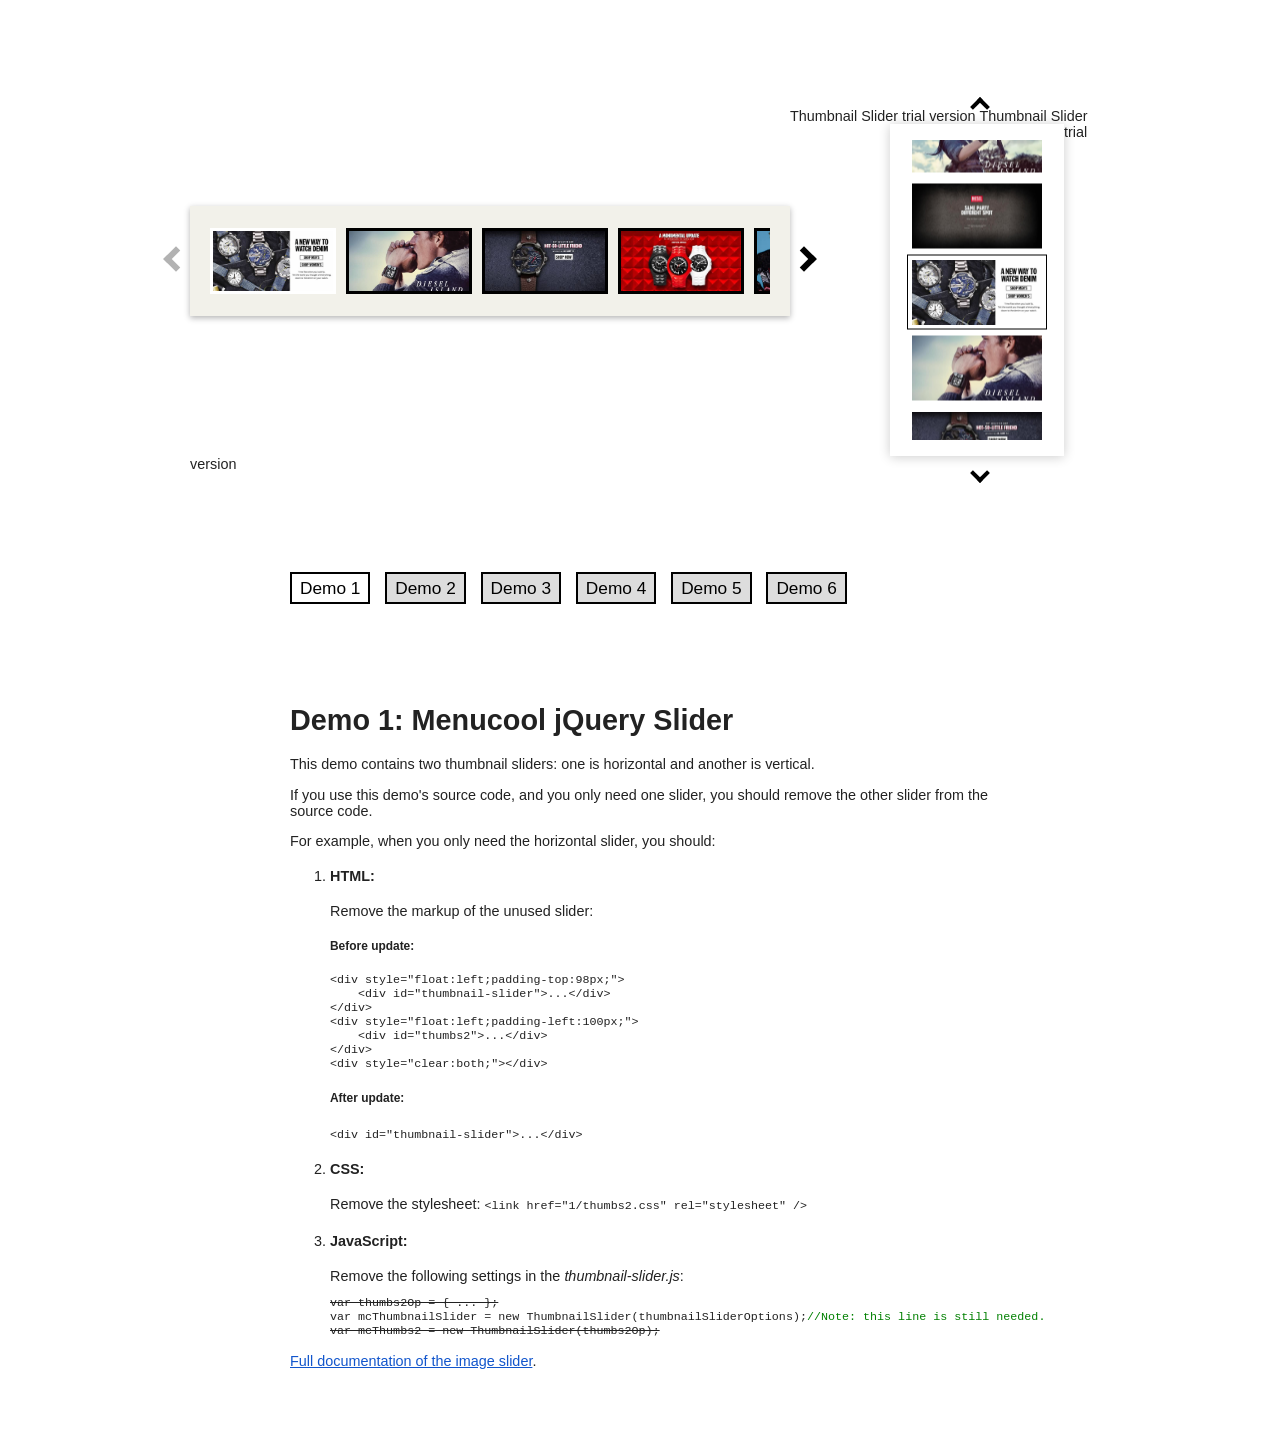
<file: ape/slideTemp/demo1.html>
﻿<!DOCTYPE html>
<html>
<head>
    <title>Demo 1: Menucool jQuery Slider</title>
    <meta name="viewport" content="width=device-width, initial-scale=1.0" />
    <link href="1/thumbs2.css" rel="stylesheet" />
    <link href="1/thumbnail-slider.css" rel="stylesheet" type="text/css" />
    <script src="1/thumbnail-slider.js" type="text/javascript"></script>
    <style>
        body {font: normal 0.9em Arial;color: #222;}
        header {display:block; font-size:1.2em; margin-bottom:100px;}
        header a, header span {
            display: inline-block;
            padding: 4px 8px;
            margin-right: 10px;
            border: 2px solid #000;
            background: #DDD;
            color: #000;
            text-decoration: none;
            text-align: center;
            height: 20px;
        }
        header span {background:white;}
        a {color: #1155CC;}
    </style>
</head>
<body>
    <!--start-->
    <div style="max-width:900px;margin:0 auto;padding:100px 0;">

        <div style="float:left;padding-top:98px;">
            <div id="thumbnail-slider">
                <div class="inner">
                    <ul>
                        <li>
                            <a href="/">
                                <span class="thumb" style="background-image:url(img/1.jpg)">
                                    This slide demonstrates how to link the thumbnail image to another web page.
                                </span>
                            </a>
                        </li>
                        <li>
                            <a class="thumb" href="img/2.jpg"></a>
                        </li>
                        <li>
                            <a class="thumb" href="img/3.jpg"></a>
                        </li>
                        <li>
                            <a class="thumb" href="img/4.jpg"></a>
                        </li>
                        <li>
                            <a class="thumb" href="img/5.jpg"></a>
                        </li>
                        <li>
                            <a class="thumb" href="img/6.jpg"></a>
                        </li>
                        <li>
                            <a class="thumb" href="img/7.jpg"></a>
                        </li>
                        <li>
                            <a class="thumb" href="img/8.jpg"></a>
                        </li>
                        <li>
                            <a class="thumb" href="img/9.jpg"></a>
                        </li>
                        <li>
                            <a class="thumb" href="img/10.jpg"></a>
                        </li>
                        <li>
                            <a class="thumb" href="img/11.jpg"></a>
                        </li>
                        <li>
                            <a class="thumb" href="img/12.jpg"></a>
                        </li>
                    </ul>
                </div>
            </div>
        </div>

        <div style="float:left;padding-left:100px;">
            <div id="thumbs2">
                <div class="inner">
                    <ul>
                        <li>
                            <a href="/">
                                <span class="thumb" style="background-image:url(img/1.jpg)">
                                    This slide demonstrates how to link the thumbnail image to another web page.
                                </span>
                            </a>
                        </li>
                        <li>
                            <a class="thumb" href="img/2.jpg"></a>
                        </li>
                        <li>
                            <a class="thumb" href="img/3.jpg"></a>
                        </li>
                        <li>
                            <a class="thumb" href="img/4.jpg"></a>
                        </li>
                        <li>
                            <a class="thumb" href="img/5.jpg"></a>
                        </li>
                        <li>
                            <a class="thumb" href="img/6.jpg"></a>
                        </li>
                        <li>
                            <a class="thumb" href="img/7.jpg"></a>
                        </li>
                        <li>
                            <a class="thumb" href="img/8.jpg"></a>
                        </li>
                        <li>
                            <a class="thumb" href="img/9.jpg"></a>
                        </li>
                        <li>
                            <a class="thumb" href="img/10.jpg"></a>
                        </li>
                        <li>
                            <a class="thumb" href="img/11.jpg"></a>
                        </li>
                        <li>
                            <a class="thumb" href="img/12.jpg"></a>
                        </li>
                    </ul>
                </div>
            </div>
        </div>

        <div style="clear:both;"></div>

    </div>
    <!--end-->
    <div style="max-width:700px;margin:0 auto 80px;">
        <header><span>Demo 1</span> <a href="demo2.html">Demo 2</a> <a href="demo3.html">Demo 3</a> <a href="demo4.html">Demo 4</a> <a href="demo5.html">Demo 5</a> <a href="demo6.html">Demo 6</a></header>
        <h1>Demo 1: Menucool jQuery Slider</h1>
        <p>This demo contains two thumbnail sliders: one is horizontal and another is vertical.</p>
        <p>If you use this demo's source code, and you only need one slider, you should remove the other slider from the source code.</p>
        <p>For example, when you only need the horizontal slider, you should:</p>
        <ol>
            <li><h4>HTML:</h4>
            Remove the markup of the unused slider:
            <h5>Before update:</h5>
            <code><pre>&lt;div style="float:left;padding-top:98px;"&gt;
    &lt;div id="thumbnail-slider"&gt;...&lt;/div&gt;
&lt;/div&gt;
&lt;div style="float:left;padding-left:100px;"&gt;
    &lt;div id="thumbs2"&gt;...&lt;/div&gt;
&lt;/div&gt;
&lt;div style="clear:both;"&gt;&lt;/div&gt;</pre></code>
                <h5>After update:</h5>
                <code>&lt;div id="thumbnail-slider"&gt;...&lt;/div&gt;</code>
            </li>
            <li><h4>CSS:</h4>
            Remove the stylesheet:
            <code>&lt;link href="1/thumbs2.css" rel="stylesheet" /&gt;</code>
            </li>
            <li><h4>JavaScript:</h4>
            Remove the following settings in the <em>thumbnail-slider.js</em>:
            <code><pre><strike>var thumbs2Op = { ... };</strike>
var mcThumbnailSlider = new ThumbnailSlider(thumbnailSliderOptions);<span style="color:green;">//Note: this line is still needed.</span>
<strike>var mcThumbs2 = new ThumbnailSlider(thumbs2Op);</strike></pre></code>
            </li>
        </ol>
        <p><a href="http://www.menucool.com/jquery-slider">Full documentation of the image slider</a>.</p>
    </div>
</body>
</html>
</file>
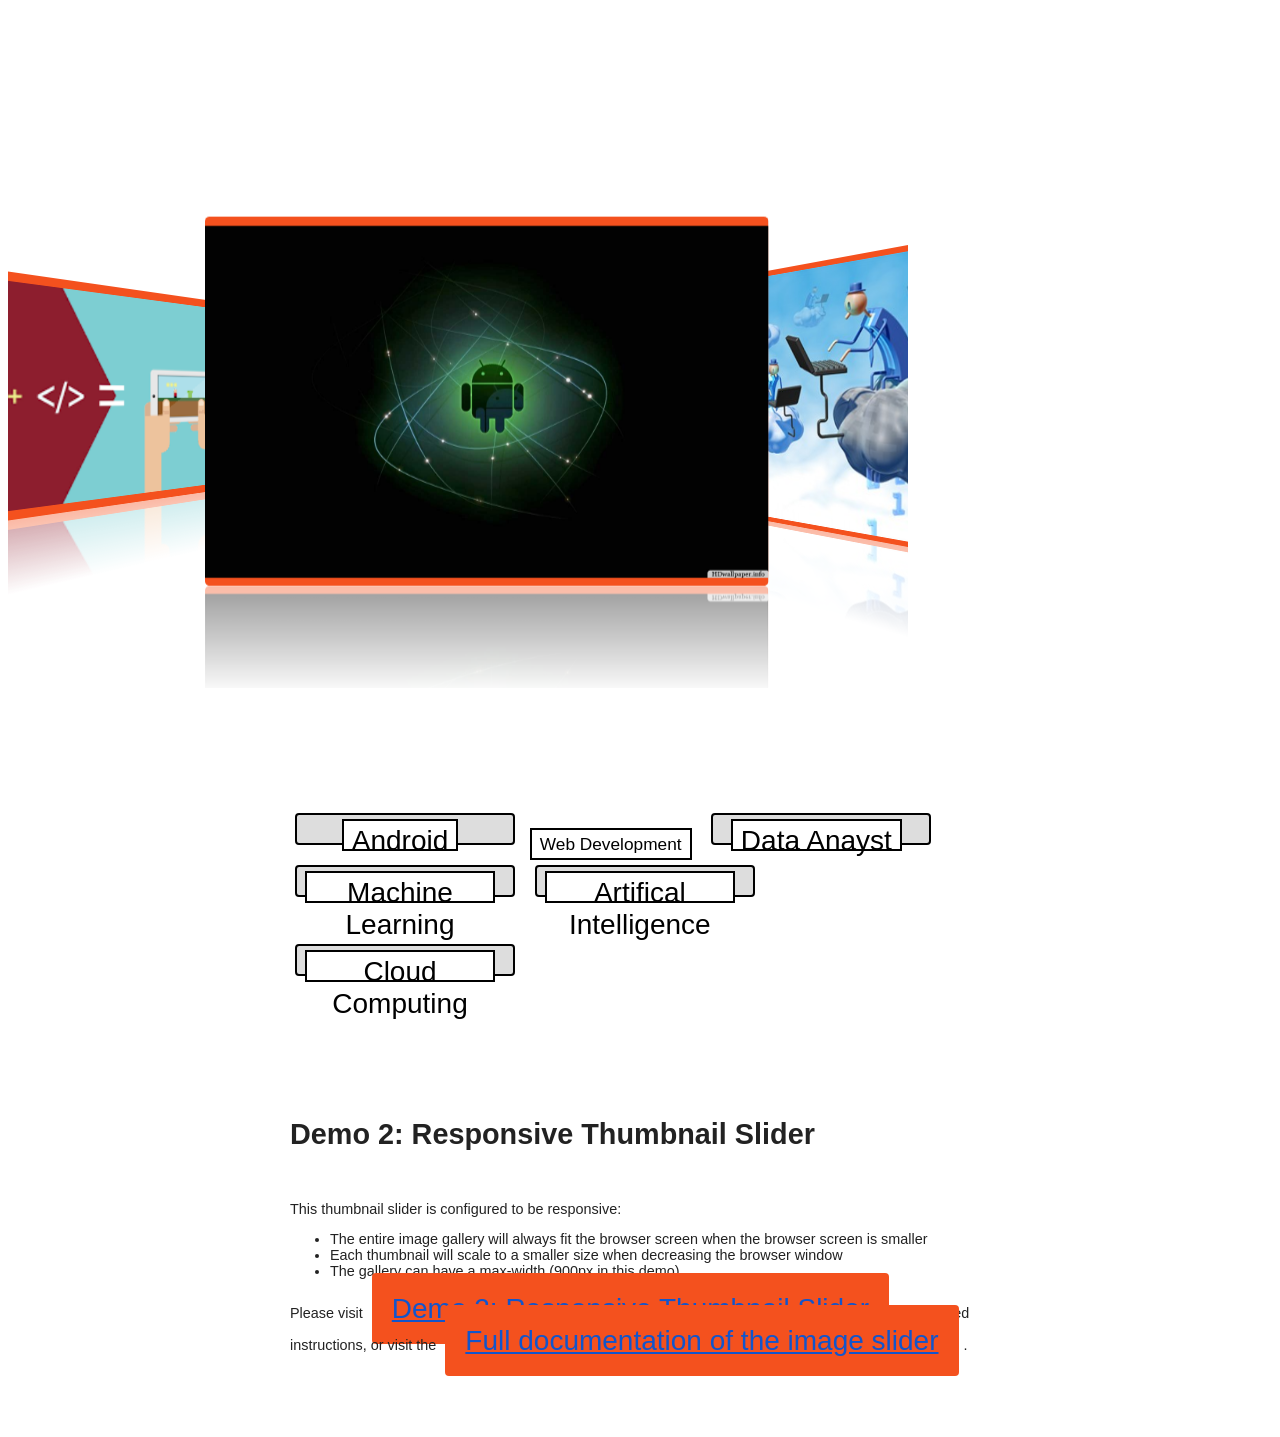
<file: ape/slideTemp/demo2.html>
﻿<!DOCTYPE html>
<html>
<head>
    <title>Pro</title>
    <meta name="viewport" content="width=device-width, initial-scale=1.0" />
    <link href="2/thumbnail-slider.css" rel="stylesheet" type="text/css" />
    <script src="2/thumbnail-slider.js" type="text/javascript"></script>
    <style>
	
	a {
  border-radius: 4px;
  background-color: #f4511e;
  border: none;
  color: #FFFFFF;
  text-align: center;
  font-size: 28px;
  padding: 20px;
  width: 200px;
  transition: all 0.5s;
  cursor: pointer;
  margin: 5px;
}

a span {
  cursor: pointer;
  display: inline-block;
  position: relative;
  transition: 0.5s;
}

a span:after {
  content: '»';
  position: absolute;
  opacity: 0;
  top: 0;
  right: -20px;
  transition: 0.5s;
}

a:hover span {
  padding-right: 25px;
}

a:hover span:after {
  opacity: 1;
  right: 0;
}
        body {font: normal 0.9em Arial;color:#222;}
        header {display:block; font-size:1.2em;margin-bottom:100px;}
        header a, header span {
            display: inline-block;
            padding: 4px 8px;
            margin-right: 10px;
            border: 2px solid #000;
            background: #DDD;
            color: #000;
            text-decoration: none;
            text-align: center;
            height: 20px;
        }
        header span {background:white;}
        a {color: #1155CC;}
    </style>
</head>
<body>
    <!--start-->
    <div style="padding:120px 0;">
        <div id="thumbnail-slider">
            <div class="inner">
                <ul>
                    <li>
					
                        <a class="thumb" href="img/android.jpg"></a>
						
                    </li>
                    <li>
                        <a class="thumb" href="img/cloud.jpg"></a>
                    </li>
                    <li>
                        <a class="thumb" href="img/DIP.jpg"></a>
                    </li>
                    <li>
                        <a class="thumb" href="img/b5.jpg"></a>
                    </li>
                    <li>
                        <a class="thumb" href="img/Data.jpg"></a>
                    </li>
                    <li>
                        <a class="thumb" href="img/ML.jpg"></a>
                    </li>
                    <li>
                        <a class="thumb" href="img/Soft.jpg"></a>
                    </li>
                    <li>
                        <a class="thumb" href="img/Web.jpg"></a>
                    </li>
                    <li>
                        <a class="thumb" href="img/IOT.jpg"></a>
                    </li>
                    <li>
                        <a class="thumb" href="img/Game.png"></a>
                    </li>
                </ul>
            </div>
        </div>
    </div>
    <!--end-->
    <div style="width:700px;margin:0px auto 80px;">
        <header><a href="demo1.html"><span>Android</span></a> <span>Web Development</span> <a href="demo3.html"><span>Data Anayst</span</a> <a href="demo4.html"><span>Machine Learning</span></a> <a href="demo5.html"><span>Artifical Intelligence</span></a> <a href="demo6.html"><span>Cloud Computing</span></a></header>
        <h1>Demo 2: Responsive Thumbnail Slider</h1>
        <p>&nbsp;</p>
        <p>This thumbnail slider is configured to be responsive:</p>
        <ul>
            <li>The entire image gallery will always fit the browser screen when the browser screen is smaller</li>
            <li>Each thumbnail will scale to a smaller size when decreasing the browser window</li>
            <li>The gallery can have a max-width (900px in this demo)</li>
        </ul>
        <p>Please visit <a href="http://www.menucool.com/slider/thumbnail-slider-demo-2">Demo 2: Responsive Thumbnail Slider</a> for detailed instructions, or visit
        the <a href="http://www.menucool.com/jquery-slider">Full documentation of the image slider</a>.</p>
    </div>
</body>
</html>
</file>
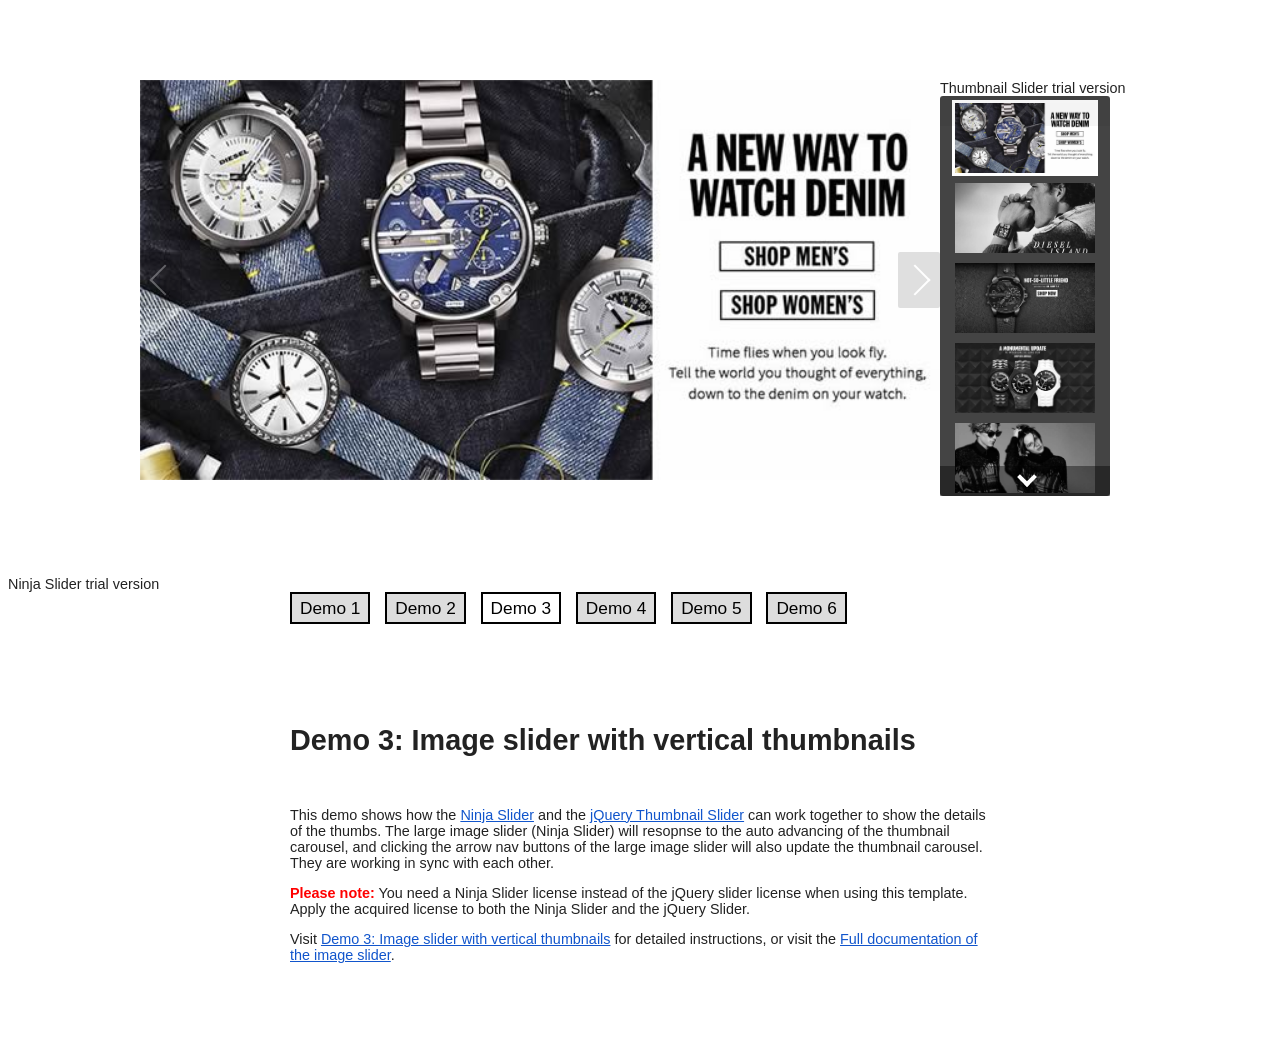
<file: ape/slideTemp/demo3.html>
﻿<!DOCTYPE html>
<html>
<head>
    <title>Demo 3: Image slider with vertical thumbnails</title>
    <meta name="viewport" content="width=device-width, initial-scale=1.0" />
    <link href="3/ninja-slider.css" rel="stylesheet" />
    <script src="3/ninja-slider.js"></script>
    <link href="3/thumbnail-slider.css" rel="stylesheet" type="text/css" />
    <script src="3/thumbnail-slider.js" type="text/javascript"></script>
    <style>
        body {font: normal 0.9em Arial;color:#222;}
        header {display:block; font-size:1.2em;margin-bottom:100px;}
        header a, header span {
            display: inline-block;
            padding: 4px 8px;
            margin-right: 10px;
            border: 2px solid #000;
            background: #DDD;
            color: #000;
            text-decoration: none;
            text-align: center;
            height: 20px;
        }
        header span {background:white;}
        a {color: #1155CC;}
    </style>
</head>
<body>
    <!--start-->
    <div style="width:1000px;margin:80px auto;">
        <div id="ninja-slider" style="float:left;">
            <div class="slider-inner">
                <ul>
                    <li><a class="ns-img" href="img/1.jpg"></a></li>
                    <li><a class="ns-img" href="img/2.jpg"></a></li>
                    <li><a class="ns-img" href="img/3.jpg"></a></li>
                    <li><a class="ns-img" href="img/4.jpg"></a></li>
                    <li><a class="ns-img" href="img/5.jpg"></a></li>
                    <li><a class="ns-img" href="img/6.jpg"></a></li>
                    <li><a class="ns-img" href="img/7.jpg"></a></li>
                    <li><a class="ns-img" href="img/8.jpg"></a></li>
                    <li><a class="ns-img" href="img/9.jpg"></a></li>
                    <li><a class="ns-img" href="img/10.jpg"></a></li>
                    <li><a class="ns-img" href="img/11.jpg"></a></li>
                    <li><a class="ns-img" href="img/12.jpg"></a></li>
                </ul>
                <div class="fs-icon" title="Expand/Close"></div>
            </div>
        </div>
        <div id="thumbnail-slider" style="float:left;">
            <div class="inner">
                <ul>
                    <li>
                        <a class="thumb" href="img/1.jpg"></a>
                    </li>
                    <li>
                        <a class="thumb" href="img/2.jpg"></a>
                    </li>
                    <li>
                        <a class="thumb" href="img/3.jpg"></a>
                    </li>
                    <li>
                        <a class="thumb" href="img/4.jpg"></a>
                    </li>
                    <li>
                        <a class="thumb" href="img/5.jpg"></a>
                    </li>
                    <li>
                        <a class="thumb" href="img/6.jpg"></a>
                    </li>
                    <li>
                        <a class="thumb" href="img/7.jpg"></a>
                    </li>
                    <li>
                        <a class="thumb" href="img/8.jpg"></a>
                    </li>
                    <li>
                        <a class="thumb" href="img/9.jpg"></a>
                    </li>
                    <li>
                        <a class="thumb" href="img/10.jpg"></a>
                    </li>
                    <li>
                        <a class="thumb" href="img/11.jpg"></a>
                    </li>
                    <li>
                        <a class="thumb" href="img/12.jpg"></a>
                    </li>
                </ul>
            </div>
        </div>
        <div style="clear:both;"></div>
    </div>
    <!--end-->
    <div style="width:700px;margin:0 auto 80px;">
        <header><a href="demo1.html">Demo 1</a> <a href="demo2.html">Demo 2</a> <span>Demo 3</span> <a href="demo4.html">Demo 4</a> <a href="demo5.html">Demo 5</a> <a href="demo6.html">Demo 6</a></header>
        <h1>Demo 3: Image slider with vertical thumbnails</h1>
        <p>&nbsp;</p>
        <p>
            This demo shows how the <a href="http://www.menucool.com/responsive-slider">Ninja Slider</a> and the <a href="http://www.menucool.com/jquery-slider">jQuery Thumbnail Slider</a> can work together to show the details of the thumbs.
   The large image slider (Ninja Slider) will resopnse to the auto advancing of the thumbnail carousel,
   and clicking the arrow nav buttons of the large image slider will also update the thumbnail carousel. They are working in sync with each other.
        </p>
        <p><b style="color:red;">Please note:</b> You need a Ninja Slider license instead of the jQuery slider license when using this template. Apply the acquired license to both the Ninja Slider and the jQuery Slider.</p>
        <p>
            Visit <a href="http://www.menucool.com/slider/thumbnail-slider-demo-3">Demo 3: Image slider with vertical thumbnails</a> for detailed instructions, or
            visit the <a href="http://www.menucool.com/jquery-slider">Full documentation of the image slider</a>.
        </p>
    </div>
</body>
</html>
</file>
<file: ape/slideTemp/3/ninja-slider.css>
/* Visit http://www.menucool.com/responsive-slider for instructions */

#ninja-slider {
    width:800px;
    background:#333;
    padding: 0px;

    margin:0 auto;
    overflow:hidden;
    box-sizing:border-box;
}

#ninja-slider.fullscreen {
    background:black;
}

#ninja-slider div.fs-icon {
    top:10px;
    right:6px;
    width:60px;
    height:26px;
    background: rgba(0,0,0,0.3);
    z-index:2;
    color:white;
    text-align:center;
    font:bold 11px/26px arial;
    border:1px solid rgba(255,255,255,0.3);
    border-radius:2px;
    opacity:0;
    -webkit-transition:opacity 0.8s;
    transition:opacity 0.8s;
}

#ninja-slider .slider-inner:hover div.fs-icon,
#ninja-slider.fullscreen div.fs-icon {
    opacity: 1;
}

#ninja-slider div.fs-icon::before {    
    content:"EXPAND";
    display:block;
}

#ninja-slider.fullscreen div.fs-icon::before {
    content:"CLOSE";
}

#ninja-slider .slider-inner {
    margin:0 auto;/*center-aligned */
    font-size:0px;
    position:relative;
    box-sizing:border-box;
}

#ninja-slider.fullscreen .slider-inner {
    width:100%;
    max-width:950px;
}

#ninja-slider ul {
    /*width:100%;*/

    /*overflow:hidden;*/
    position:relative;
    list-style:none;
    padding:0;
    box-sizing:border-box;
    touch-action:pan-y;
}

#ninja-slider li {
    
    width:100%;
    height:100%;
    top:0;
    left:0;
    position: absolute;
    font-size:12px;
    list-style:none;
    margin:0;
    padding:0;
    opacity:0;
    overflow:hidden;
    box-sizing:border-box;
}

#ninja-slider li.ns-show {
    opacity:1;
}


/* --------- slider image ------- */  
#ninja-slider .ns-img {
    background-color:rgba(0,0,0,0.3);
    background-size:contain;/*Note: If transitionType is zoom, it will be overridden to cover.*/

    /*decorate border*/
    box-shadow: 0 1px 5px rgba(0,0,0,.8),inset 0 0 2px rgba(255,255,255,.4);

    cursor:default;
    display:block;
    position: absolute;
    width:100%;
    height:100%;
    background-repeat:no-repeat;
    background-position:center center;
}


/* ---------If there are videos ------- */ 
#ninja-slider .video, .video-playbutton-layer 
{
    top:0; left:0; border:0;
    width: 100%;height: 100%;
    text-align: center;
    background: black;
    position: absolute;    
}

/* And if you have added the HTML: <div class="video-playbutton-layer"></div> */
.video-playbutton-layer {
    background: transparent url(../css-img/video.png) no-repeat center center;
}

/* And if you have YouTube or Vimeo */
#ninja-slider div.stopVideoIcon 
{
    position:absolute;
    width:30px;height:30px;
    top:0;right:0px;
    margin:0 0 6px 6px;
    background:rgba(0,0,0,0.7);
    border-bottom-left-radius:4px;
    cursor:pointer;
}
#ninja-slider div.stopVideoIcon::before {
    content:"+";
    color:white;
    font:bold 30px/30px arial;
    -webkit-transform:rotate(45deg);
    transform: rotate(45deg);
    display:block;
}


/* ---------Arrow buttons ------- */   
/* The arrow button id should be: slider id + ("-prev", "-next", and "-pause-play") */   
#ninja-slider-pause-play { display:none;} 

#ninja-slider-prev, #ninja-slider-next
{
    position: absolute;
    display:inline-block;
    width:42px;
    height:56px;
    line-height:56px;
    top: 50%;
    margin-top:-28px;
    background-color:rgba(0,0,0,0.4);
    background-color:#ccc\9;/*IE8 hack*/
    backface-visibility:hidden;
    color:white;
    overflow:hidden;
    white-space:nowrap;
    -webkit-user-select: none;
    user-select:none;
    border-radius:2px;
    z-index:10;
    opacity:0.3; 
    font-family:sans-serif;   
    font-size:13px;
    cursor:pointer;
    -webkit-transition:all 0.7s;
    transition:all 0.7s;
}
#ninja-slider-prev:hover, #ninja-slider-next:hover {
    opacity:1;
}

#ninja-slider.fullscreen #ninja-slider-prev:hover, #ninja-slider.fullscreen #ninja-slider-next:hover {
    width:90px;
}

#ninja-slider-prev {
    left: 0;
}

#ninja-slider-next {
    right: 0;
}

#ninja-slider.fullscreen #ninja-slider-prev {
    left: -50px; 
    opacity:1; 
}
#ninja-slider.fullscreen #ninja-slider-next {
    right: -50px;
    opacity:1; 
}

/*pagination within the prev/next buttons*/
#ninja-slider-prev div {opacity:0;margin-left:30px;transition:opacity 0.7s;}
#ninja-slider-next div {opacity:0;margin-right:30px;transition:opacity 0.7s;}
#ninja-slider.fullscreen #ninja-slider-prev:hover div {opacity:1;}
#ninja-slider.fullscreen #ninja-slider-next:hover div {opacity:1;}
/* arrows */
#ninja-slider-prev::before, #ninja-slider-next::before {
    position: absolute;
    top: 17px;
    content: "";
    display: inline-block;
    width: 20px;
    height: 20px;
    border-left: 2px solid white;
    border-top: 2px solid white;
}

#ninja-slider-prev::before {
    -ms-transform:rotate(-45deg);/*IE 9*/
    -webkit-transform:rotate(-45deg);
    transform: rotate(-45deg);
    backface-visibility:hidden;
    left:14px;
}

#ninja-slider-next::before {
    -ms-transform:rotate(135deg);/*IE 9*/
    -webkit-transform:rotate(135deg);
    transform: rotate(135deg);
    backface-visibility:hidden;
    right:14px;
}



/*------ pager(nav bullets) ------*/      
/* The pager id should be: slider id + "-pager" */

#ninja-slider-pager { display:none;}
   

#ninja-slider-pager, #ninja-slider-prev, #ninja-slider-next, #ninja-slider-pause-play
{
    -webkit-touch-callout: none;
    -webkit-user-select: none;
    user-select: none;
}
</file>
<file: ape/slideTemp/1/thumbs2.css>
/* http://www.menucool.com/jquery-slider */

#thumbs2 {
    height:300px; 
    display:inline-block;
    *display:inline; /* hack for old IE6-7 */
    background-color:#fff;
    box-shadow: 0px 1px 11px rgba(0,0,0,0.2);
    padding:16px;
    position:relative;
    -webkit-user-select: none;
    user-select:none;
}

#thumbs2 div.inner {
    width:auto;
    padding:2px;

    /*the followings should not be changed */
    height:100%;
    box-sizing:border-box;
    position:relative;
    overflow:hidden;
    margin:0 auto;
}

 
#thumbs2 div.inner ul {
    
    /*the followings should not be changed */
    position:relative;
    left:0; top:0;
    list-style:none;
    font-size:0;
    padding:0;
    margin:0;
    float:left!important;
    width:auto!important;
    height:auto!important;
}

#thumbs2 ul li {
    display:block;
    border: 4px solid transparent;
    outline:1px solid transparent;
    margin:0;
    margin-bottom:3px; /* Spacing between thumbs*/
    box-sizing:content-box;
    text-align:center;
    padding:0;
    position:relative;
    list-style:none;
    backface-visibility:hidden;
}

#thumbs2 ul li.active {
   /*box-shadow:0 0 4px #999;*/
   outline-color:black;
}

#thumbs2 li:hover {
    border-color:rgba(255,255,255,0.5);
}


#thumbs2 .thumb {
    
    width:100%;
    height: 100%;
    background-size:contain;
    background-repeat:no-repeat;
    background-position:center center;
    display:block;
    position:absolute;
    font-size:0;
}

/* --------- navigation controls ------- */
/* The nav id should be: slider id + ("-prev", "-next", and "-pause-play") */

#thumbs2-pause-play {display:none;} /*.pause*/

#thumbs2-prev, #thumbs2-next
{
    position: absolute;
    width:100%;
    height:30px;
    line-height:30px;
    text-align:center;
    margin:0;
    z-index:10;
    cursor:pointer;
    transition:opacity 0.6s;
    *background-color:#ccc;/*IE7 hack*/
    backface-visibility:hidden;
}

#thumbs2-prev {
    top:-36px;
}

#thumbs2-next {
    bottom:-36px;
}
#thumbs2-next.disabled, #thumbs2-prev.disabled {
    opacity:0.1;
    cursor:default;
}


/* arrows */
#thumbs2-prev::before, #thumbs2-next::before {
    position:absolute;
    content: "";
    display: inline-block;
    width: 10px;
    height: 10px;
    margin-left:-20px;
    border-left: 4px solid black;
    border-top: 4px solid black;
}

#thumbs2-prev::before {
    top:12px;
    -ms-transform:rotate(-45deg);/*IE9*/
    -webkit-transform:rotate(45deg);
    transform: rotate(45deg);
}

#thumbs2-next::before {
    bottom:12px;
    -ms-transform:rotate(135deg);/*IE9*/
    -webkit-transform:rotate(-135deg);
    transform: rotate(-135deg);
}
</file>
<file: ape/slideTemp/1/thumbnail-slider.css>
/* http://www.menucool.com/jquery-slider */

#thumbnail-slider {
    margin:0 auto; /*center-aligned*/
    width:100%;/*width:400px;*/
    max-width:600px;
    padding:20px;
    background-color:#f2f1ea;
    box-shadow: 0 2px 6px rgba(0,0,0,0.3);
    box-sizing:border-box;
    position:relative;
    -webkit-user-select: none;
    user-select:none;
}

#thumbnail-slider div.inner {
    /*the followings should not be changed */
    position:relative;
    overflow:hidden;
    padding:2px 0;
    margin:0;
}

 
#thumbnail-slider div.inner ul {
    /*the followings should not be changed */
    white-space:nowrap;
    position:relative;
    left:0; top:0;
    list-style:none;
    font-size:0;
    padding:0;
    margin:0;
    float:left!important;
    width:auto!important;
    height:auto!important;
}

#thumbnail-slider ul li {
    display:inline-block;
    *display:inline!important; /*IE7 hack*/
    border:3px solid black;
    margin:0;
    margin-right:10px; /* Spacing between thumbs*/
    transition:border-color 0.3s;
    box-sizing:content-box;
    text-align:center;
    vertical-align:middle;
    padding:0;
    position:relative;
    list-style:none;
    backface-visibility:hidden;
}

#thumbnail-slider ul li.active {
    border-color:white;
}

#thumbnail-slider .thumb {
    opacity:1;
    width:100%;
    height: 100%;
    background-size:contain;
    background-repeat:no-repeat;
    background-position:center center;
    display:block;
    position:absolute;
    font-size:0;
}

/* --------- navigation controls ------- */
/* The nav id should be: slider id + ("-prev", "-next", and "-pause-play") */

#thumbnail-slider-pause-play {display:none;} /*.pause*/

#thumbnail-slider-prev, #thumbnail-slider-next
{
    opacity:1;
    position: absolute;
    /*background-color:#0346a3;*/
    *background-color:#ccc;/*IE7 hack*/
    backface-visibility:hidden;
    width:32px;
    height:60px;
    line-height:60px;
    top: 50%;
    margin:0;
    margin-top:-30px;
    color:white;    
    z-index:10;
    cursor:pointer;
}

#thumbnail-slider-prev {
    left:-30px; right:auto;
}

#thumbnail-slider-next {
    left:auto; right:-30px;
}
#thumbnail-slider-next.disabled, #thumbnail-slider-prev.disabled {
    opacity:0.3;
    cursor:default;
}


/* arrows */
#thumbnail-slider-prev::before, #thumbnail-slider-next::before {
    position: absolute;
    top: 19px;
    content: "";
    display: block;
    width: 12px;
    height: 12px;
    border-left: 6px solid black;
    border-top: 6px solid black;
}

#thumbnail-slider-prev::before {
    left:7px;
    -ms-transform:rotate(-45deg);/*IE9*/
    -webkit-transform:rotate(-45deg);
    transform: rotate(-45deg);
}

#thumbnail-slider-next::before {
    right:7px;
    -ms-transform:rotate(135deg);/*IE9*/
    -webkit-transform:rotate(135deg);
    transform: rotate(135deg);
}

/*Responsive settings*/
@media only screen and (max-width:736px){

    #thumbnail-slider {padding:10px 26px;}

    #thumbnail-slider-prev {left:0px;}

    #thumbnail-slider-next {right:0px;}
}
</file>
<file: ape/slideTemp/2/thumbnail-slider.css>
/* http://www.menucool.com/jquery-slider */

#thumbnail-slider {
     /*center-aligned*/
    width:100%;
    max-width:900px;

    box-sizing:border-box;
    position:relative;
    -webkit-user-select: none;
    user-select:none;
}

#thumbnail-slider div.inner {
    /*the followings should not be changed */
    position:relative;
    overflow:hidden;
    padding:0;
    margin:0;
}

#thumbnail-slider div.inner ul {
    /*the followings should not be changed */
    white-space:nowrap;
    position:relative;
    left:0; top:0;
    list-style:none;
    font-size:0;
    padding:0;
    margin:0;
    float:left!important;
    width:auto!important;
    height:auto!important;
}

#thumbnail-slider ul li {
    display:inline-block;
    margin-top:20px;
    margin-bottom:90px;
    margin-left:-30px; margin-right:-30px; /* Spacing between thumbs*/
    -webkit-transform:scale(0.9);
    transform:scale(0.9); /*Note: The scale down will increase the spacing between slides. You can set negative margins as did above to roll back the spacing. */
    -webkit-transition:-webkit-transform 0.5s;
    transition:transform 0.5s;
    box-sizing:content-box;
    text-align:center;
    vertical-align:middle;
    padding:0;
    position:relative;
    list-style:none;
    backface-visibility:hidden;

	/*-webkit-filter: grayscale(100%);
	filter: grayscale(100%);*/

}

#thumbnail-slider ul li.active {
    -webkit-transform:scale(1.15);
    transform:scale(1.15); /*Note: if scale is greater than 1, the margin-top and margin-bottom in the selector "#thumbnail-slider li" must be set with a sufficient value so the enlarged image will be shown within the margins.*/
    background-color:transparent;

	/*-webkit-filter: initial;
	filter: initial;*/
}

#thumbnail-slider .thumb {
    width:100%;
    height: 100%;
    background-size:contain;
    background-repeat:no-repeat;
    background-position:center center;
    display:block;
    position:absolute;
    font-size:0;
    cursor:inherit;
    -webkit-box-reflect: below 0px -webkit-gradient(linear, left top, left bottom, from(transparent), color-stop(70%, transparent), to(rgba(255,255,255,0.4)));
    transition:all linear 0.4s;
}


/*-- Start 3D --*/
    #thumbnail-slider .thumb {
        -webkit-transform: perspective(500px) translateX(1px) translateZ(-30px) rotateY(30deg);
        transform: perspective(500px) translateX(1px) translateZ(-30px) rotateY(30deg);
    }

    #thumbnail-slider .active .thumb {
        -webkit-transform: translateX(0px) translateZ(0px) rotateY(0deg);
        transform: translateX(0px) translateZ(0px) rotateY(0deg);
    }

    #thumbnail-slider li.active ~ li .thumb {
        -webkit-transform: perspective(500px) translateX(-1px) translateZ(-30px) rotateY(-30deg);
        transform: perspective(500px) translateX(-1px) translateZ(-30px) rotateY(-30deg);
    }
/*-- End 3D --*/

/* --------- navigation controls ------- */
/* The nav id should be: slider id + ("-prev", "-next", and "-pause-play") */

#thumbnail-slider-pause-play {display:none;} /*.pause*/
#thumbnail-slider-prev, #thumbnail-slider-next {display:none;}
</file>
<file: ape/slideTemp/3/thumbnail-slider.css>
/* http://www.menucool.com/jquery-slider */

/*---------------------------- Thumbnails ----------------------------*/
#thumbnail-slider {    
    height:400px; 
    display:inline-block;
    padding:0px 0; /*Increse its value if want to move the arrows out of the div.inner */
    position:relative;
    -webkit-user-select: none;
    user-select:none;
}

#thumbnail-slider div.inner {
    border-radius:3px;
    background-color:#444;
    padding:0 12px;

    /*the followings should not be changed */    
    height:100%;  box-sizing:border-box;
    position:relative;
    overflow:hidden;
    margin:0;
}
 
#thumbnail-slider div.inner ul {    
    /*the followings should not be changed */
    position:relative;
    left:0; top:0;
    list-style:none;
    font-size:0;
    padding:0;
    margin:0;
    float:left!important;
    width:auto!important;
    height:auto!important;
}

#thumbnail-slider ul li {
    opacity:1;
    display:block;
    border:3px solid transparent;
    margin:4px 0; /* Spacing between thumbs*/

    transition:all 0.5s;

    text-align:center;
    padding:0;
    position:relative;
    list-style:none;
    box-sizing:content-box;
    backface-visibility:hidden;

    
	-webkit-filter: grayscale(100%);
	filter: grayscale(100%);
}

#thumbnail-slider ul li.active {
    border-color:white;    
	-webkit-filter: initial;
	filter: initial;
}
#thumbnail-slider li:hover {
    border-color:rgba(255,255,255,0.5);   
	-webkit-filter: grayscale(50%);
	filter: grayscale(50%);
}

#thumbnail-slider .thumb {
    width:100%;
    height: 100%;
    background-size:contain;
    background-repeat:no-repeat;
    background-position:center center;
    display:block;
    position:absolute;
    font-size:0;
}

/* --------- navigation controls ------- */   
/* The nav id should be: slider id + ("-prev", "-next", and "-pause-play") */  

#thumbnail-slider-pause-play {display:none;} /*.pause*/

#thumbnail-slider-prev, #thumbnail-slider-next
{
    position: absolute;
    background-color:rgba(0,0,0,0.4);
    width:100%;
    height:30px;
    line-height:30px;
    text-align:center;
    margin:0;
    color:white;
    z-index:10;
    cursor:pointer;
    transition:opacity 0.6s;
    *background-color:#ccc;/*IE7 hack*/
    backface-visibility:hidden;
}

#thumbnail-slider-prev {
    top:0;
}

#thumbnail-slider-next {
    bottom:0;
}
#thumbnail-slider-next.disabled, #thumbnail-slider-prev.disabled {
    opacity:0.1;
    cursor:default;
}


/* arrows */
#thumbnail-slider-prev::before, #thumbnail-slider-next::before {
    position:absolute;
    content: "";
    display: inline-block;
    width: 10px;
    height: 10px;
    margin-left:-5px;
    border-left: 4px solid white;
    border-top: 4px solid white;
}

#thumbnail-slider-prev::before {
    top:12px;
    -ms-transform:rotate(-45deg);/*IE9*/
    -webkit-transform:rotate(45deg);
    transform: rotate(45deg);
}

#thumbnail-slider-next::before {
    bottom:12px;
    -ms-transform:rotate(135deg);/*IE9*/
    -webkit-transform:rotate(-135deg);
    transform: rotate(-135deg);
}
</file>
